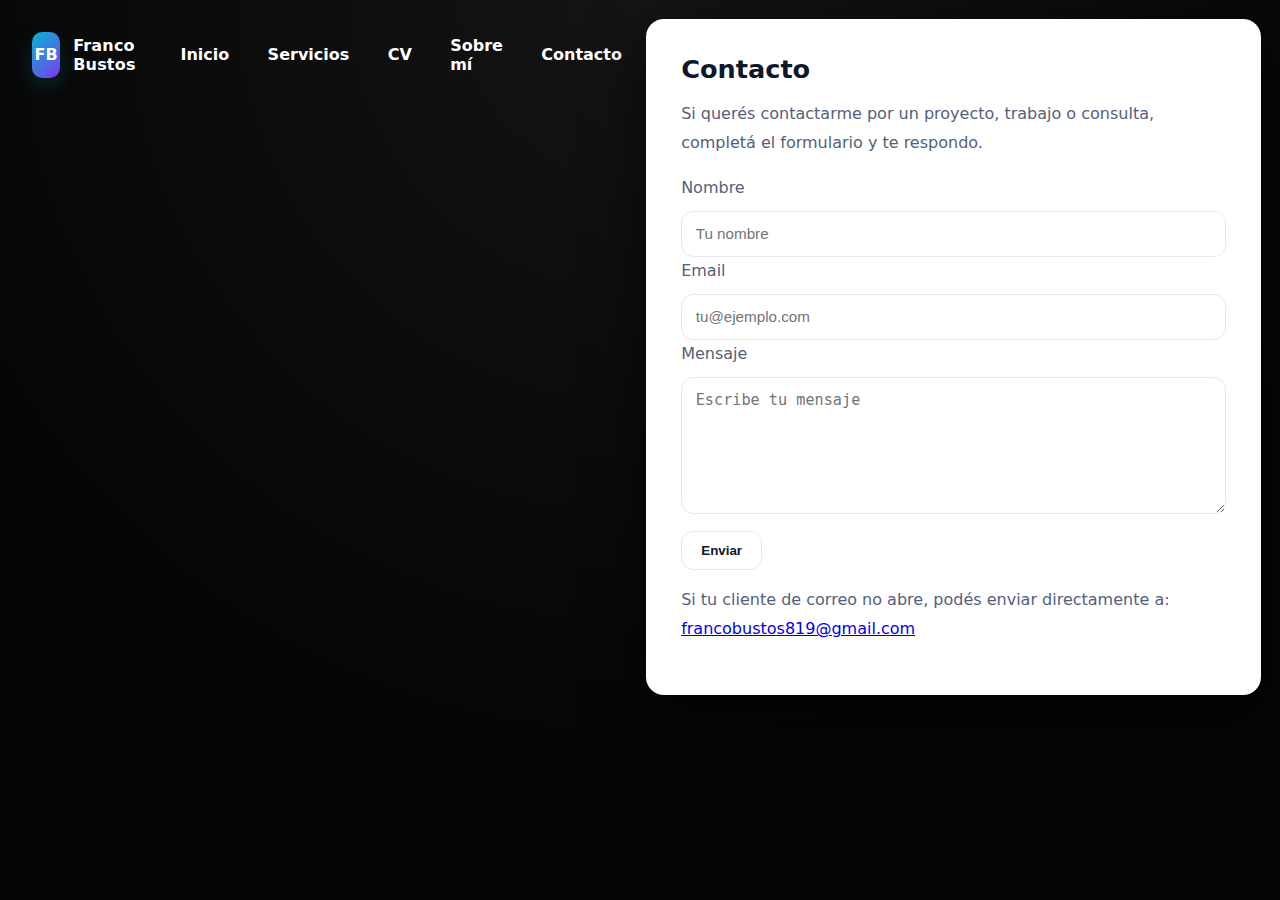
<file: contacto.html>
<!doctype html>
<html lang="es">
<head>
  <meta charset="utf-8" />
  <meta name="viewport" content="width=device-width,initial-scale=1" />
  <title>Contacto — Franco Bustos</title>
  <link rel="stylesheet" href="styles.css">
</head>
<body>

<header class="topbar">
  <div class="topbar-inner">
    <div class="brand">
      <div class="logo">FB</div>
      <div class="brand-text">Franco Bustos</div>
    </div>

    <nav id="menu" class="menu" aria-label="Menú principal">
      <a href="index.html">Inicio</a>
      <a href="servicios.html">Servicios</a>
      <a href="CV.html">CV</a>
      <a href="sobre-mi.html">Sobre mí</a>
      <a href="contacto.html">Contacto</a>
    </nav>

    <button id="burger" class="burger" aria-label="Abrir menú" aria-expanded="false">☰</button>
  </div>
</header>

<main class="container" role="main">
  <section>
    <h1 class="page-title">Contacto</h1>
    <p class="meta">Si querés contactarme por un proyecto, trabajo o consulta, completá el formulario y te respondo.</p>

    <form id="contact-form" novalidate>
      <label for="name" class="meta">Nombre</label>
      <input id="name" name="name" type="text" required class="form-input" placeholder="Tu nombre">

      <label for="email" class="meta">Email</label>
      <input id="email" name="email" type="email" required class="form-input" placeholder="tu@ejemplo.com">

      <label for="message" class="meta">Mensaje</label>
      <textarea id="message" name="message" rows="6" required class="form-textarea" placeholder="Escribe tu mensaje"></textarea>

      <div class="form-actions">
        <button type="submit" class="btn">Enviar</button>
        <p id="form-status" class="meta" aria-live="polite"></p>
      </div>

      <p class="meta help">Si tu cliente de correo no abre, podés enviar directamente a: <a href="mailto:francobustos819@gmail.com">francobustos819@gmail.com</a></p>
    </form>
  </section>
</main>

<script src="script.js" defer></script>
</body>
</html>
</file>
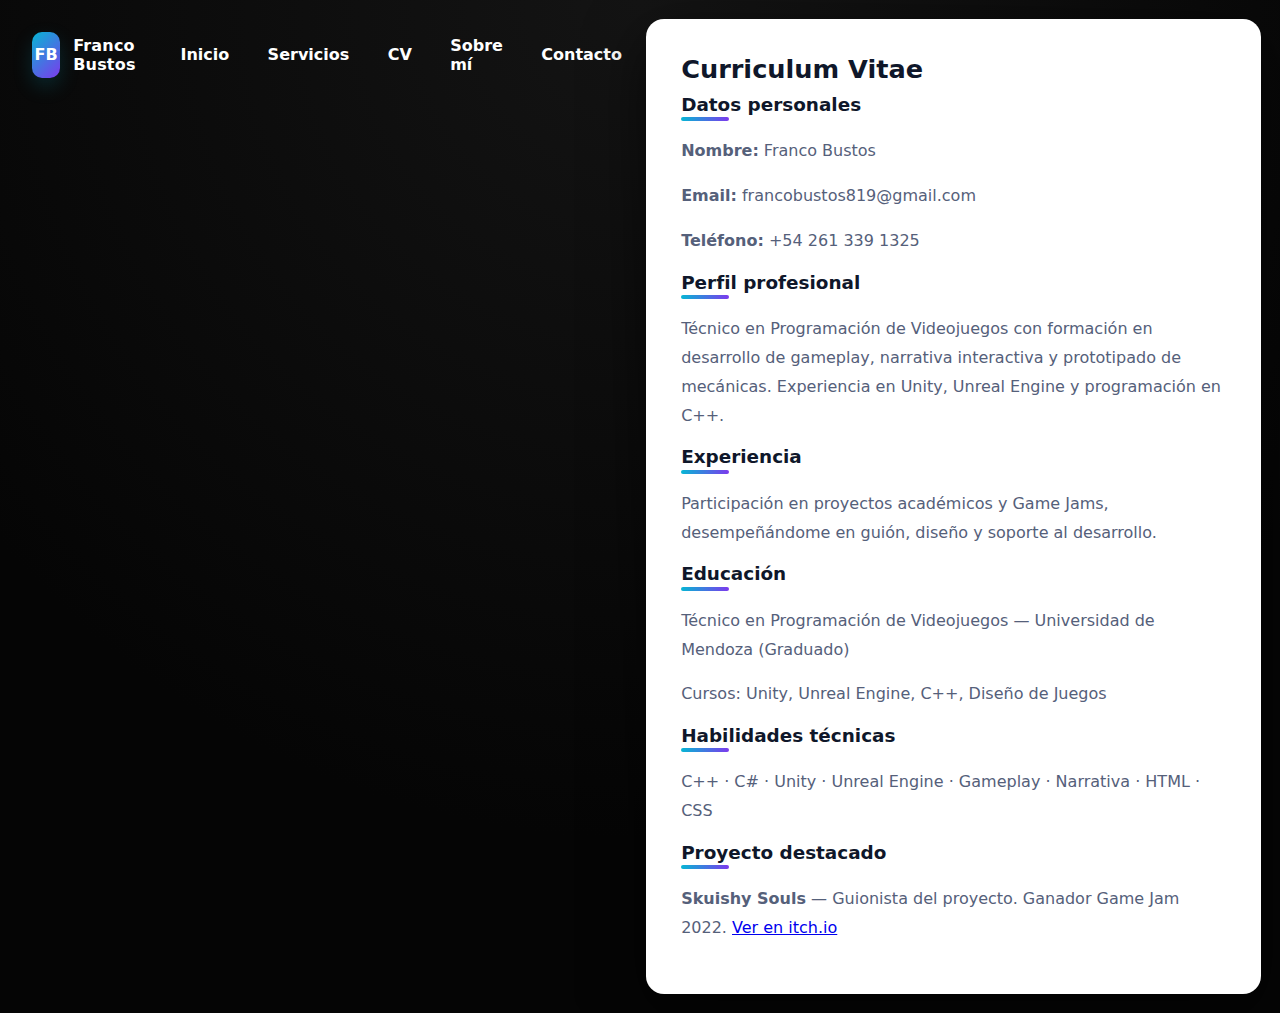
<file: CV.html>
<!doctype html>
<html lang="es">
<head>
  <meta charset="utf-8" />
  <meta name="viewport" content="width=device-width,initial-scale=1" />
  <title>CV — Franco Bustos</title>
  <link rel="stylesheet" href="styles.css">
</head>
<body>

<header class="topbar">
  <div class="topbar-inner">
    <div class="brand">
      <div class="logo">FB</div>
      <div class="brand-text">Franco Bustos</div>
    </div>

    <nav id="menu" class="menu" aria-label="Menú principal">
      <a href="index.html">Inicio</a>
      <a href="servicios.html">Servicios</a>
      <a href="CV.html">CV</a>
      <a href="sobre-mi.html">Sobre mí</a>
      <a href="contacto.html">Contacto</a>
    </nav>

    <button id="burger" class="burger" aria-label="Abrir menú" aria-expanded="false">☰</button>
  </div>
</header>

<main class="container" role="main">
  <section>
    <h1 class="page-title">Curriculum Vitae</h1>

    <h2 class="card-title">Datos personales</h2>
    <p class="meta"><strong>Nombre:</strong> Franco Bustos</p>
    <p class="meta"><strong>Email:</strong> francobustos819@gmail.com</p>
    <p class="meta"><strong>Teléfono:</strong> +54 261 339 1325</p>

    <h2 class="card-title">Perfil profesional</h2>
    <p class="meta">Técnico en Programación de Videojuegos con formación en desarrollo de gameplay, narrativa interactiva y prototipado de mecánicas. Experiencia en Unity, Unreal Engine y programación en C++.</p>

    <h2 class="card-title">Experiencia</h2>
    <p class="meta">Participación en proyectos académicos y Game Jams, desempeñándome en guión, diseño y soporte al desarrollo.</p>

    <h2 class="card-title">Educación</h2>
    <p class="meta">Técnico en Programación de Videojuegos — Universidad de Mendoza (Graduado)</p>
    <p class="meta">Cursos: Unity, Unreal Engine, C++, Diseño de Juegos</p>

    <h2 class="card-title">Habilidades técnicas</h2>
    <p class="meta">C++ · C# · Unity · Unreal Engine · Gameplay · Narrativa · HTML · CSS</p>

    <h2 class="card-title">Proyecto destacado</h2>
    <p class="meta"><strong>Skuishy Souls</strong> — Guionista del proyecto. Ganador Game Jam 2022. <a href="https://jcanovas97.itch.io/skuishy" target="_blank" rel="noopener noreferrer">Ver en itch.io</a></p>

  </section>
</main>

<script src="script.js" defer></script>
</body>
</html>
</file>
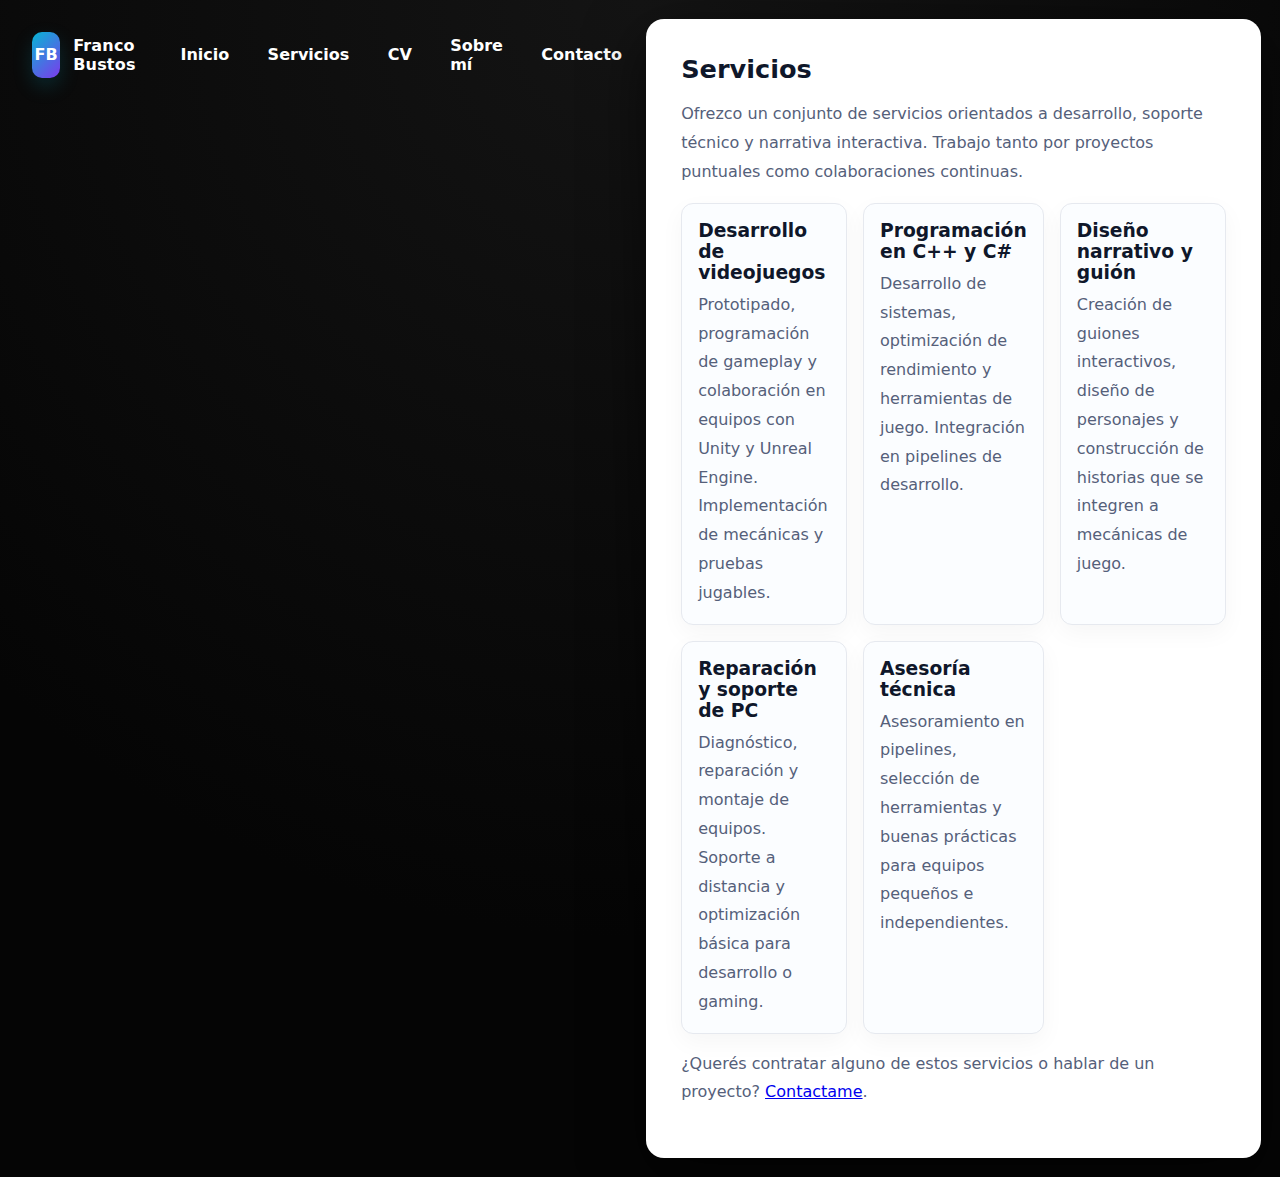
<file: servicios.html>
<!doctype html>
<html lang="es">
<head>
  <meta charset="utf-8" />
  <meta name="viewport" content="width=device-width,initial-scale=1" />
  <title>Servicios | Franco Bustos</title>
  <link rel="stylesheet" href="styles.css">
</head>
<body>

<header class="topbar">
  <div class="topbar-inner">
    <div class="brand">
      <div class="logo">FB</div>
      <div class="brand-text">Franco Bustos</div>
    </div>

    <nav id="menu" class="menu" aria-label="Menú principal">
      <a href="index.html">Inicio</a>
      <a href="servicios.html">Servicios</a>
      <a href="CV.html">CV</a>
      <a href="sobre-mi.html">Sobre mí</a>
      <a href="contacto.html">Contacto</a>
    </nav>

    <button id="burger" class="burger" aria-label="Abrir menú" aria-expanded="false">☰</button>
  </div>
</header>

<main class="container" role="main">
  <section>
    <h1 class="page-title">Servicios</h1>

    <p class="meta">Ofrezco un conjunto de servicios orientados a desarrollo, soporte técnico y narrativa interactiva. Trabajo tanto por proyectos puntuales como colaboraciones continuas.</p>

    <div class="services-grid">

      <article class="service-card">
        <h3>Desarrollo de videojuegos</h3>
        <p class="meta">Prototipado, programación de gameplay y colaboración en equipos con Unity y Unreal Engine. Implementación de mecánicas y pruebas jugables.</p>
      </article>

      <article class="service-card">
        <h3>Programación en C++ y C#</h3>
        <p class="meta">Desarrollo de sistemas, optimización de rendimiento y herramientas de juego. Integración en pipelines de desarrollo.</p>
      </article>

      <article class="service-card">
        <h3>Diseño narrativo y guión</h3>
        <p class="meta">Creación de guiones interactivos, diseño de personajes y construcción de historias que se integren a mecánicas de juego.</p>
      </article>

      <article class="service-card">
        <h3>Reparación y soporte de PC</h3>
        <p class="meta">Diagnóstico, reparación y montaje de equipos. Soporte a distancia y optimización básica para desarrollo o gaming.</p>
      </article>

      <article class="service-card">
        <h3>Asesoría técnica</h3>
        <p class="meta">Asesoramiento en pipelines, selección de herramientas y buenas prácticas para equipos pequeños e independientes.</p>
      </article>

    </div>

    <p class="meta">¿Querés contratar alguno de estos servicios o hablar de un proyecto? <a href="contacto.html">Contactame</a>.</p>

  </section>
</main>

<script src="script.js" defer></script>
</body>
</html>
</file>
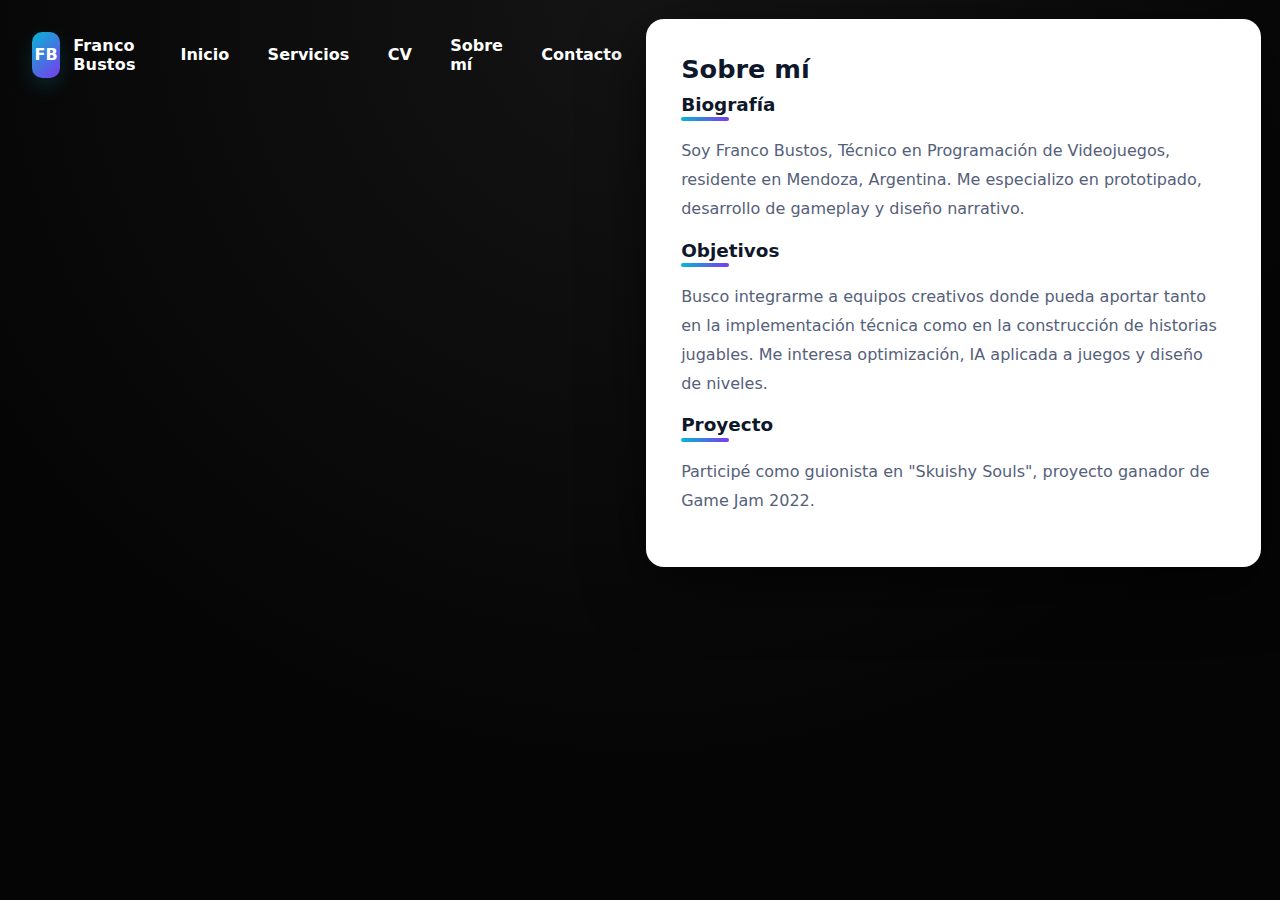
<file: sobre-mi.html>
<!doctype html>
<html lang="es">
<head>
  <meta charset="utf-8" />
  <meta name="viewport" content="width=device-width,initial-scale=1" />
  <title>Sobre mí — Franco Bustos</title>
  <link rel="stylesheet" href="styles.css">
</head>
<body>

<header class="topbar">
  <div class="topbar-inner">
    <div class="brand">
      <div class="logo">FB</div>
      <div class="brand-text">Franco Bustos</div>
    </div>

    <nav id="menu" class="menu" aria-label="Menú principal">
      <a href="index.html">Inicio</a>
      <a href="servicios.html">Servicios</a>
      <a href="CV.html">CV</a>
      <a href="sobre-mi.html">Sobre mí</a>
      <a href="contacto.html">Contacto</a>
    </nav>

    <button id="burger" class="burger" aria-label="Abrir menú" aria-expanded="false">☰</button>
  </div>
</header>

<main class="container" role="main">
  <section>
    <h1 class="page-title">Sobre mí</h1>

    <h2 class="card-title">Biografía</h2>
    <p class="meta">Soy Franco Bustos, Técnico en Programación de Videojuegos, residente en Mendoza, Argentina. Me especializo en prototipado, desarrollo de gameplay y diseño narrativo.</p>

    <h2 class="card-title">Objetivos</h2>
    <p class="meta">Busco integrarme a equipos creativos donde pueda aportar tanto en la implementación técnica como en la construcción de historias jugables. Me interesa optimización, IA aplicada a juegos y diseño de niveles.</p>

    <h2 class="card-title">Proyecto</h2>
    <p class="meta">Participé como guionista en "Skuishy Souls", proyecto ganador de Game Jam 2022.</p>
  </section>
</main>

<script src="script.js" defer></script>
</body>
</html>
</file>
<file: styles.css>
:root{
  --bg: #0b0b0f;
  --card: #ffffff;
  --accent: #06b6d4;
  --accent-2: #7c3aed;
  --text: #0f172a;
  --muted: #55607a;
  --border: #e6e9ef;
  --max-width: 1200px;
}

/* Reset y base */
*{ box-sizing: border-box; }
body{
  margin:0;
  min-height:100vh;
  font-family: "Segoe UI", system-ui, -apple-system, Arial, sans-serif;
  background: radial-gradient(circle at top, #141414 0%, #050505 70%);
  color:var(--text);
  padding:1.2rem;
  display:flex;
  justify-content:center;
  align-items:flex-start;
}

/* Topbar y menú */
.topbar{
  width:100%;
  max-width:var(--max-width);
  margin:0 auto 1.2rem;
}
.topbar-inner{
  display:flex;
  align-items:center;
  justify-content:space-between;
  gap:1rem;
  padding:0.6rem 0.8rem;
  background:transparent;
}

/* Marca */
.brand{
  display:flex;
  align-items:center;
  gap:0.8rem;
}
.logo{
  width:46px;
  height:46px;
  border-radius:10px;
  background:linear-gradient(135deg,var(--accent),var(--accent-2));
  color:white;
  display:flex;
  align-items:center;
  justify-content:center;
  font-weight:800;
  box-shadow:0 8px 20px rgba(6,182,212,0.18);
}
.brand-text{
  color:#fff;
  font-weight:700;
  letter-spacing:0.2px;
}

/* Menu (desktop) */
.menu{
  display:flex;
  gap:1rem;
  align-items:center;
}
.menu a{
  color:#fff;
  text-decoration:none;
  padding:0.45rem 0.7rem;
  border-radius:8px;
  font-weight:600;
}
.menu a:hover{
  background: rgba(255,255,255,0.03);
}

/* Burger (mobile) */
.burger{
  display:none;
  background:transparent;
  border:0;
  color:#fff;
  font-size:1.6rem;
  cursor:pointer;
}

/* Contenedor principal */
.container{
  width:100%;
  max-width:var(--max-width);
  background:var(--card);
  border-radius:18px;
  padding:2.2rem;
  box-shadow: 0 20px 60px rgba(0,0,0,0.6);
  transition: transform .25s ease, box-shadow .25s ease;
}

/* Hero / perfil */
.hero{
  display:flex;
  gap:2rem;
  align-items:center;
  margin-bottom:1.2rem;
}
.foto{
  width:160px;
  height:160px;
  border-radius:18px;
  object-fit:cover;
  box-shadow: 0 12px 40px rgba(0,0,0,0.25);
}
.hero-text h1{
  margin:0;
  font-size:2.1rem;
}
.lead{ margin:0.4rem 0; color:var(--muted); font-size:1rem; }
.intro{ margin-top:0.6rem; color:var(--muted); }

/* Botones hero */
.hero-buttons{ margin-top:1rem; display:flex; gap:0.8rem; flex-wrap:wrap; }
.btn{
  padding:0.7rem 1.2rem;
  border-radius:12px;
  background:#fff;
  color:var(--text);
  text-decoration:none;
  font-weight:700;
  border:1px solid var(--border);
  transition: transform .18s ease, box-shadow .18s ease;
}
.btn:hover{ transform:translateY(-3px); box-shadow:0 10px 30px rgba(0,0,0,0.12); }

/* Secciones */
.page-title{ margin:0 0 0.6rem 0; font-size:1.6rem; }
.card-title{ font-size:1.15rem; margin:0 0 0.6rem 0; position:relative; padding-bottom:0.4rem; }
.card-title::after{ content:""; position:absolute; left:0; bottom:0; width:48px; height:4px; background:linear-gradient(90deg,var(--accent),var(--accent-2)); border-radius:6px; }
.meta{ color:var(--muted); line-height:1.8; }

/* Servicios: grid */
.services-grid{
  display:grid;
  grid-template-columns: repeat(3, 1fr);
  gap:1rem;
  margin-top:1rem;
}
.service-card{
  background: #fbfdff;
  border-radius:12px;
  padding:1rem;
  border:1px solid var(--border);
  box-shadow: 0 8px 24px rgba(2,6,23,0.04);
}
.service-card h3{ margin:0 0 0.5rem 0; }
.service-card p{ margin:0; color:var(--muted); }

/* Formulario */
.form-input, .form-textarea{
  width:100%;
  padding:0.85rem;
  border-radius:12px;
  border:1px solid var(--border);
  margin-top:0.5rem;
  font-size:0.95rem;
}
.form-actions{ margin-top:0.8rem; display:flex; align-items:center; gap:1rem; }

/* Footer */
.site-footer{
  margin-top:1.6rem;
  color:var(--muted);
  font-size:0.9rem;
  text-align:center;
  border-top:1px solid #f1f3f6;
  padding-top:1rem;
}

/* Responsive */
@media (max-width: 980px){
  .services-grid{ grid-template-columns: repeat(2, 1fr); }
  .hero{ flex-direction:column; text-align:center; }
  .hero-text{ order:2; }
  .hero .foto{ order:1; margin-bottom:0.6rem; }
}

@media (max-width: 640px){
  .menu{ display:none; }
  .burger{ display:block; }
  .topbar-inner{ position:relative; }

  .menu.active{
    display:flex;
    flex-direction:column;
    position:absolute;
    right:10px;
    top:56px;
    background: linear-gradient(180deg, rgba(17,17,17,0.98), rgba(10,10,10,0.98));
    padding:0.8rem;
    border-radius:10px;
    gap:0.6rem;
    z-index:100;
  }

  .services-grid{ grid-template-columns: 1fr; }
  .container{ padding:1.2rem; }
  .foto{ width:120px; height:120px; border-radius:12px; }
  .brand-text{ display:none; }
  .hero-text h1{ font-size:1.4rem; }
}
</file>
